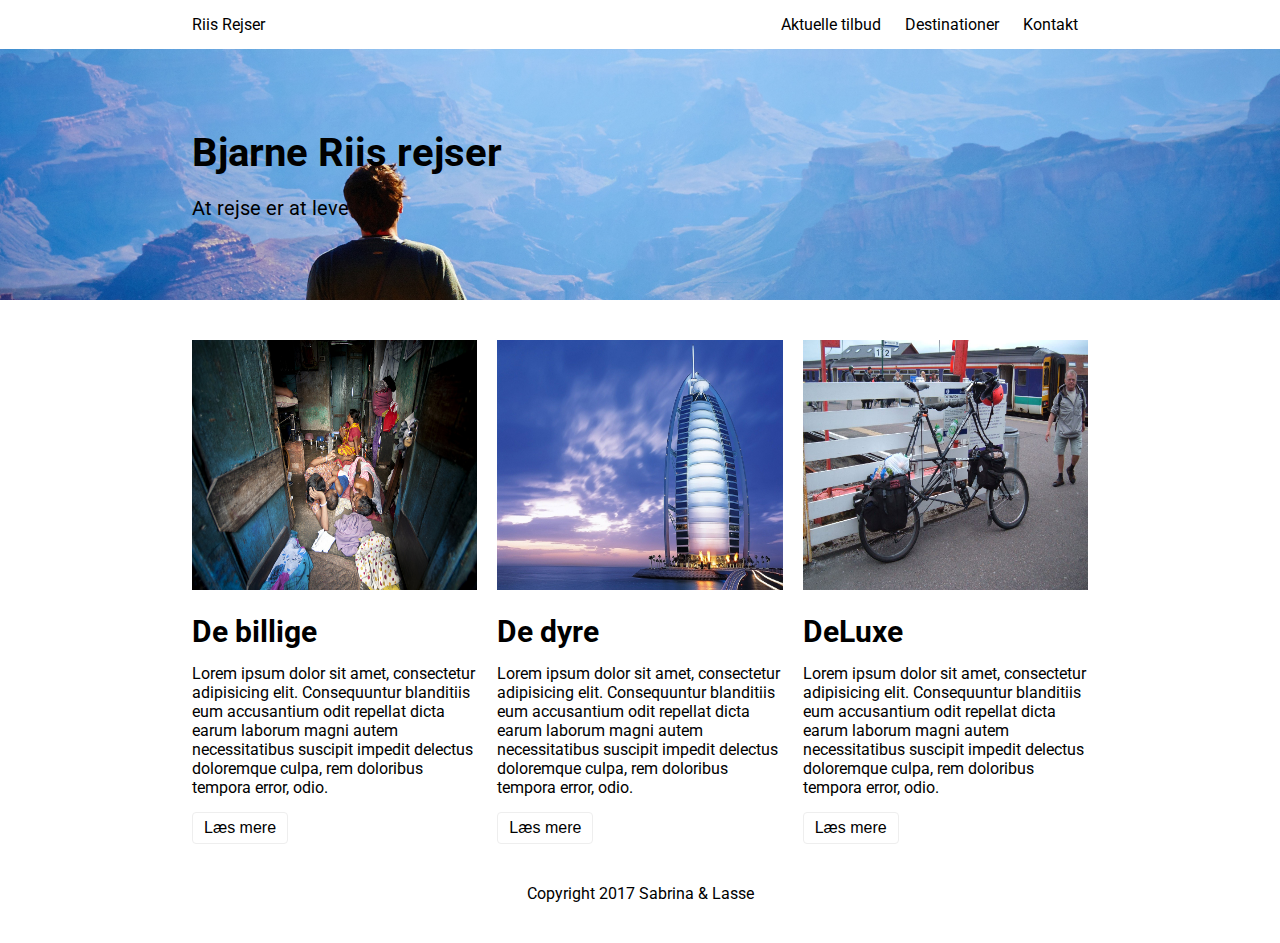
<file: index.html>
<!DOCTYPE html>
<html lang="en">
<head>
    <link rel="stylesheet" href="style.css">
    <meta charset="UTF-8">
    <title>MINI1</title>
</head>
<body>
    <header>
        <nav>
            <div>
                <a href="index.html">Riis Rejser</a>
            </div>
            <div>
                <a href="tilbud.html">Aktuelle tilbud</a>
                <a href="Destinationer.html">Destinationer</a>
                <a href="#">Kontakt</a> 
            </div>
        </nav>
        <div id="imageContainer">
            <div>
                <h1>Bjarne Riis rejser</h1>
                <p>At rejse er at leve</p>
            </div>
        </div>
    </header>
    <main>
        <article>
            <img src="img/billig.jpg" alt="asd">
            <h2>De billige</h2>
            <p>Lorem ipsum dolor sit amet, consectetur adipisicing elit. Consequuntur blanditiis eum accusantium odit repellat dicta earum laborum magni autem necessitatibus suscipit impedit delectus doloremque culpa, rem doloribus tempora error, odio.</p>
            <button>Læs mere</button>
        </article>
        <article>
            <img src="img/Dyre.jpg" alt="asd">
            <h2>De dyre</h2>
            <p>Lorem ipsum dolor sit amet, consectetur adipisicing elit. Consequuntur blanditiis eum accusantium odit repellat dicta earum laborum magni autem necessitatibus suscipit impedit delectus doloremque culpa, rem doloribus tempora error, odio.</p>
            <button>Læs mere</button>
        </article>
        <article>
            <img src="img/deluxe.jpg" alt="asd">
            <h2>DeLuxe</h2>
            <p>Lorem ipsum dolor sit amet, consectetur adipisicing elit. Consequuntur blanditiis eum accusantium odit repellat dicta earum laborum magni autem necessitatibus suscipit impedit delectus doloremque culpa, rem doloribus tempora error, odio.</p>
            <button>Læs mere</button>
        </article>
    </main>
    <footer>
        <P>Copyright 2017 Sabrina &amp; Lasse</P>
    </footer>
</body>
</html>
</file>
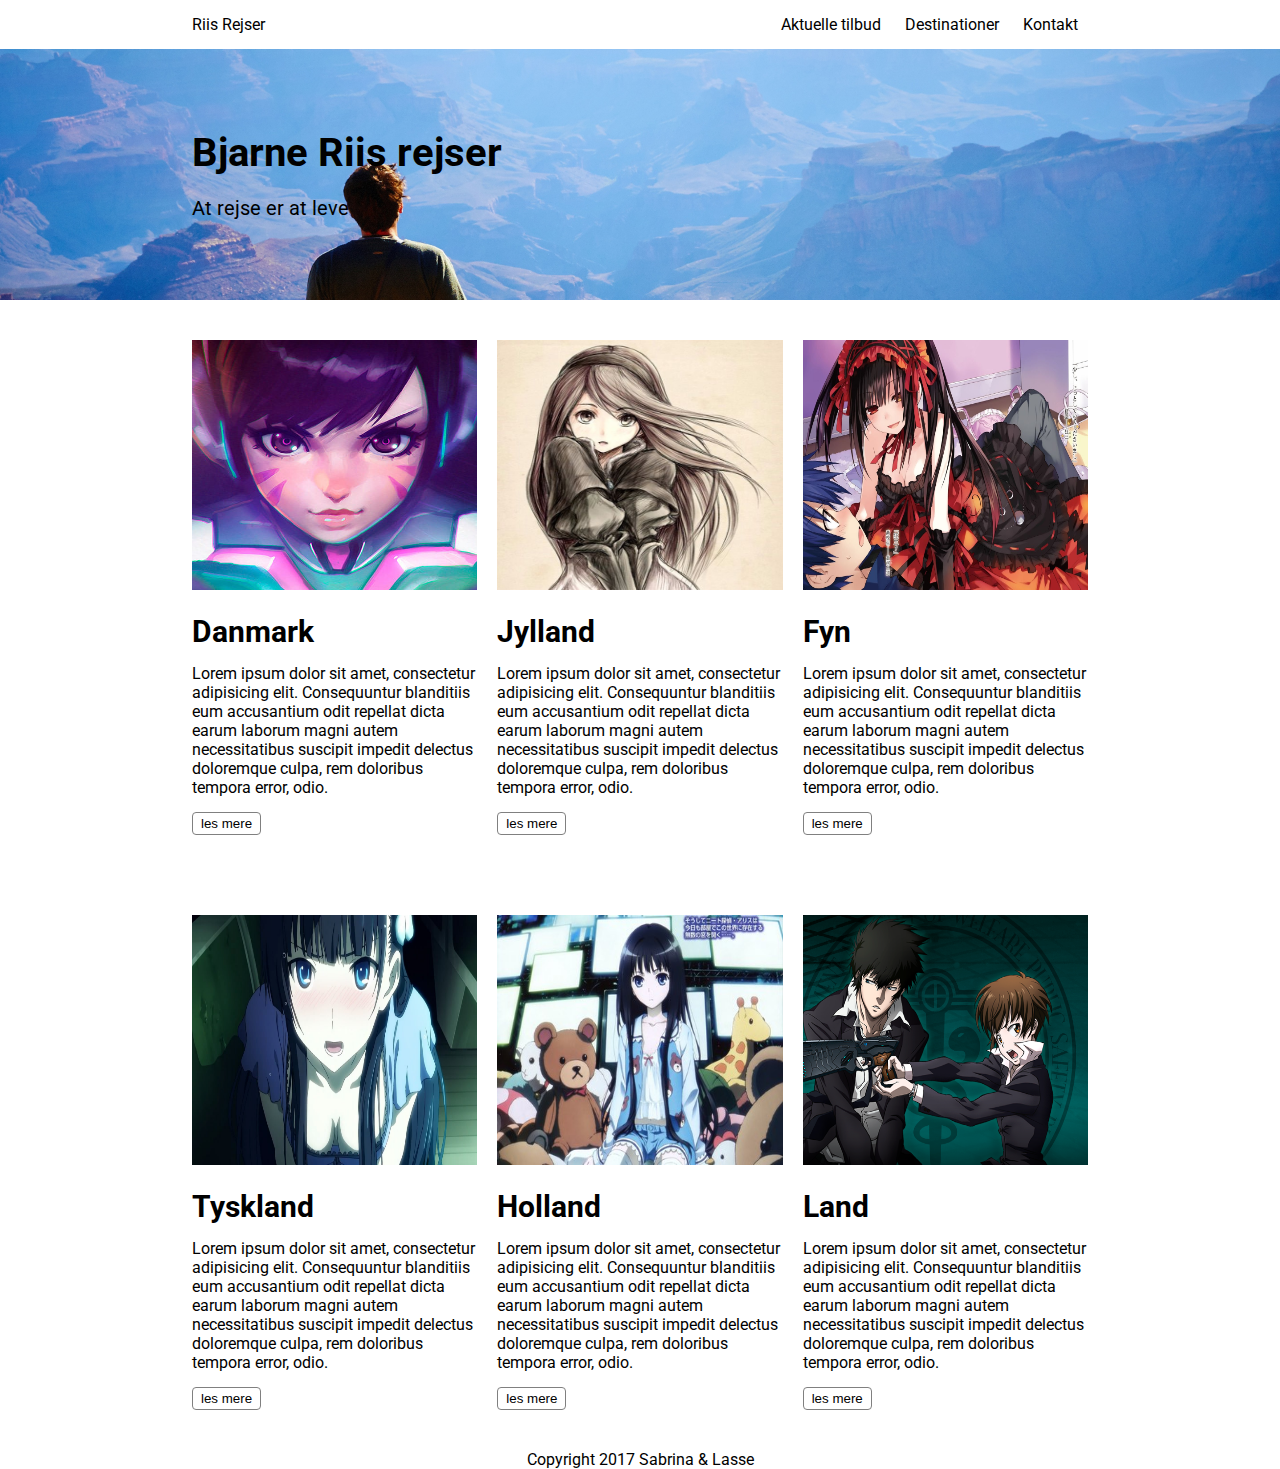
<file: Destinationer.html>
<!DOCTYPE html>
<html lang="en">
<head>
    <link rel="stylesheet" href="styleDistioner2.css">
    <meta charset="UTF-8">
    <title>MINI1</title>
</head>
<body>
    <header>
        <nav>
            <div>
                <a href="index.html">Riis Rejser</a>
            </div>
            <div>
                <a href="tilbud.html">Aktuelle tilbud</a>
                <a href="Destinationer.html">Destinationer</a>
                <a href="#">Kontakt</a> 
            </div>
        </nav>
        <div id="imageContainer">
            <div>
                <h1>Bjarne Riis rejser</h1>
                <p>At rejse er at leve</p>
            </div>
        </div>
    </header>
    <main>
       <div class="hej">
        <article>
            <img src="img/1.jpg" alt="asd">
            <h2>Danmark</h2>
            <p>Lorem ipsum dolor sit amet, consectetur adipisicing elit. Consequuntur blanditiis eum accusantium odit repellat dicta earum laborum magni autem necessitatibus suscipit impedit delectus doloremque culpa, rem doloribus tempora error, odio.</p>
            <button>les mere</button>
        </article>
        <article>
            <img src="img/2.jpg" alt="asd">
            <h2>Jylland</h2>
            <p>Lorem ipsum dolor sit amet, consectetur adipisicing elit. Consequuntur blanditiis eum accusantium odit repellat dicta earum laborum magni autem necessitatibus suscipit impedit delectus doloremque culpa, rem doloribus tempora error, odio.</p>
            <button>les mere</button>
        </article>
        <article>
            <img src="img/3.jpg" alt="asd">
            <h2>Fyn</h2>
            <p>Lorem ipsum dolor sit amet, consectetur adipisicing elit. Consequuntur blanditiis eum accusantium odit repellat dicta earum laborum magni autem necessitatibus suscipit impedit delectus doloremque culpa, rem doloribus tempora error, odio.</p>
            <button>les mere</button>
        </article>
        </div>
        <div class="hej">
        <article>
            <img src="img/4.jpg" alt="asd">
            <h2>Tyskland</h2>
            <p>Lorem ipsum dolor sit amet, consectetur adipisicing elit. Consequuntur blanditiis eum accusantium odit repellat dicta earum laborum magni autem necessitatibus suscipit impedit delectus doloremque culpa, rem doloribus tempora error, odio.</p>
            <button>les mere</button>
        </article>
        <article>
            <img src="img/5.jpg" alt="asd">
            <h2>Holland</h2>
            <p>Lorem ipsum dolor sit amet, consectetur adipisicing elit. Consequuntur blanditiis eum accusantium odit repellat dicta earum laborum magni autem necessitatibus suscipit impedit delectus doloremque culpa, rem doloribus tempora error, odio.</p>
            <button>les mere</button>
        </article>
        <article>
            <img src="img/6.png" alt="asd">
            <h2>Land</h2>
            <p>Lorem ipsum dolor sit amet, consectetur adipisicing elit. Consequuntur blanditiis eum accusantium odit repellat dicta earum laborum magni autem necessitatibus suscipit impedit delectus doloremque culpa, rem doloribus tempora error, odio.</p>
            <button>les mere</button>
        </article>
        </div>
    </main>
    <footer>
        <P>Copyright 2017 Sabrina &amp; Lasse</P>
    </footer>
</body>
</html>
</file>
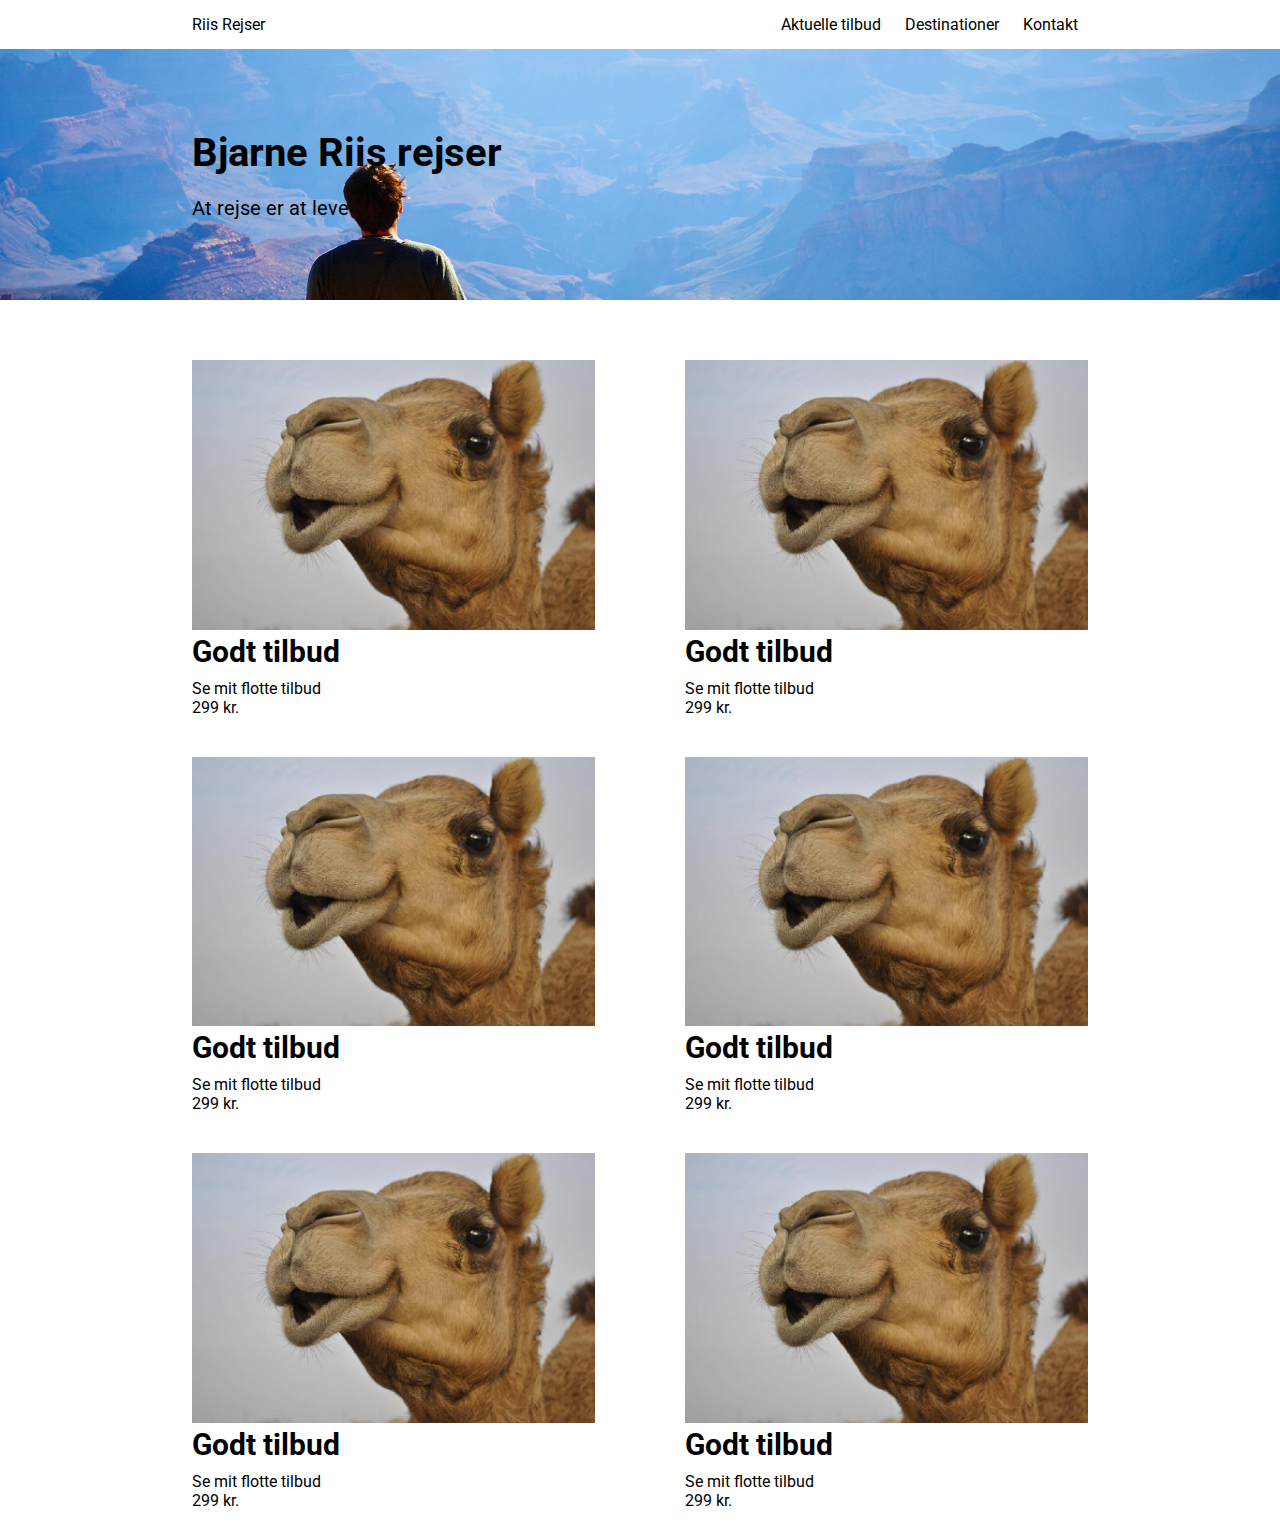
<file: tilbud.html>
<!DOCTYPE html>
<html lang="en">
<head>
    <link rel="stylesheet" href="tilbud.css">
    <meta charset="UTF-8">
    <title>Tilbud</title>
</head>
<body>
    <header>
        <nav>
            <div>
                <a href="index.html">Riis Rejser</a>
            </div>
            <div>
                <a href="tilbud.html">Aktuelle tilbud</a>
                <a href="Destinationer.html">Destinationer</a>
                <a href="#">Kontakt</a> 
            </div>
        </nav>
        <div id="imageContainer">
            <div>
                <h1>Bjarne Riis rejser</h1>
                <p>At rejse er at leve</p>
            </div>
        </div>
    </header>
    <main>
        <article>
            <img src="img/ATBCamel4.jpg" alt="camel">
            <h2>Godt tilbud</h2>
            <p>Se mit flotte tilbud</p>
            <p>299 kr.</p>
        </article>
        <article>
            <img src="img/ATBCamel4.jpg" alt="camel">
            <h2>Godt tilbud</h2>
            <p>Se mit flotte tilbud</p>
            <p>299 kr.</p>
        </article>
        <article>
            <img src="img/ATBCamel4.jpg" alt="camel">
            <h2>Godt tilbud</h2>
            <p>Se mit flotte tilbud</p>
            <p>299 kr.</p>
        </article>
        <article>
            <img src="img/ATBCamel4.jpg" alt="camel">
            <h2>Godt tilbud</h2>
            <p>Se mit flotte tilbud</p>
            <p>299 kr.</p>
        </article>
        <article>
            <img src="img/ATBCamel4.jpg" alt="camel">
            <h2>Godt tilbud</h2>
            <p>Se mit flotte tilbud</p>
            <p>299 kr.</p>
        </article>
        <article>
            <img src="img/ATBCamel4.jpg" alt="camel">
            <h2>Godt tilbud</h2>
            <p>Se mit flotte tilbud</p>
            <p>299 kr.</p>
        </article>
    </main>
    <footer>
    
    </footer>
</body>
</html>
</file>
<file: style.css>
@import url("https://fonts.googleapis.com/css?family=Roboto:400,400i,500,500i,700,700i,900,900i");
/* line 11, ../../Users/sabr1599/MINI1/style.scss */
a {
  color: black;
  text-decoration: none;
  font-family: "Roboto", sans-serif;
  transition: 0.5s; }
  /* line 15, ../../Users/sabr1599/MINI1/style.scss */
  a:hover {
    opacity: 0.5; }

/* line 20, ../../Users/sabr1599/MINI1/style.scss */
* {
  margin: 0px;
  padding: 0px; }

/* line 25, ../../Users/sabr1599/MINI1/style.scss */
header {
  width: 100%; }
  /* line 28, ../../Users/sabr1599/MINI1/style.scss */
  header nav {
    width: 70%;
    margin: 0 auto;
    padding: 15px 0px;
    overflow: hidden; }
    /* line 34, ../../Users/sabr1599/MINI1/style.scss */
    header nav div:nth-child(1) {
      float: left; }
    /* line 38, ../../Users/sabr1599/MINI1/style.scss */
    header nav div:nth-child(2) {
      float: right; }
      /* line 41, ../../Users/sabr1599/MINI1/style.scss */
      header nav div:nth-child(2) a {
        padding: 0px 10px; }
  /* line 47, ../../Users/sabr1599/MINI1/style.scss */
  header #imageContainer {
    background-image: url(img/jumbotronbackground.jpg);
    background-size: 100%;
    background-position: 0% 27%;
    background-repeat: no-repeat; }
    /* line 53, ../../Users/sabr1599/MINI1/style.scss */
    header #imageContainer div {
      width: 70%;
      margin: 0 auto;
      padding: 80px 0px; }
      /* line 58, ../../Users/sabr1599/MINI1/style.scss */
      header #imageContainer div h1 {
        font-family: "Roboto", sans-serif;
        font-size: 40px;
        margin-bottom: 20px; }
      /* line 64, ../../Users/sabr1599/MINI1/style.scss */
      header #imageContainer div p {
        font-family: "Roboto", sans-serif;
        font-size: 20px; }

/* line 72, ../../Users/sabr1599/MINI1/style.scss */
main {
  width: 70%;
  padding: 40px 0px;
  margin: 0 auto;
  display: flex; }
  /* line 78, ../../Users/sabr1599/MINI1/style.scss */
  main article {
    flex: 1; }
    /* line 81, ../../Users/sabr1599/MINI1/style.scss */
    main article img {
      height: 250px;
      width: 100%;
      margin-bottom: 20px; }
    /* line 87, ../../Users/sabr1599/MINI1/style.scss */
    main article h2 {
      font-family: "Roboto", sans-serif;
      font-size: 30px;
      margin-bottom: 15px; }
    /* line 93, ../../Users/sabr1599/MINI1/style.scss */
    main article p {
      font-family: "Roboto", sans-serif;
      margin-bottom: 15px; }
    /* line 98, ../../Users/sabr1599/MINI1/style.scss */
    main article button {
      background-color: white;
      padding: 6px 11px;
      border: 1px solid #eee;
      border-radius: 4px;
      font-size: 16px; }
  /* line 107, ../../Users/sabr1599/MINI1/style.scss */
  main article:nth-child(2) {
    padding: 0px 20px; }

/* line 112, ../../Users/sabr1599/MINI1/style.scss */
footer {
  font-family: "Roboto", sans-serif;
  text-align: center;
  margin-bottom: 40px; }

/*# sourceMappingURL=style.css.map */
</file>
<file: styleDistioner2.css>
@import url("https://fonts.googleapis.com/css?family=Roboto:400,400i,500,500i,700,700i,900,900i");
/* line 11, ../../Users/sabr1599/MINI1/styleDistioner2.scss */
a {
  color: black;
  text-decoration: none;
  font-family: "Roboto", sans-serif; }

/* line 15, ../../Users/sabr1599/MINI1/styleDistioner2.scss */
* {
  margin: 0px;
  padding: 0px; }

/* line 20, ../../Users/sabr1599/MINI1/styleDistioner2.scss */
header {
  width: 100%; }
  /* line 23, ../../Users/sabr1599/MINI1/styleDistioner2.scss */
  header nav {
    width: 70%;
    margin: 0 auto;
    padding: 15px 0px;
    overflow: hidden; }
    /* line 29, ../../Users/sabr1599/MINI1/styleDistioner2.scss */
    header nav div:nth-child(1) {
      float: left; }
    /* line 33, ../../Users/sabr1599/MINI1/styleDistioner2.scss */
    header nav div:nth-child(2) {
      float: right; }
      /* line 36, ../../Users/sabr1599/MINI1/styleDistioner2.scss */
      header nav div:nth-child(2) a {
        padding: 0px 10px; }
  /* line 42, ../../Users/sabr1599/MINI1/styleDistioner2.scss */
  header #imageContainer {
    background-image: url(img/jumbotronbackground.jpg);
    background-size: 100%;
    background-position: 0% 27%;
    background-repeat: no-repeat; }
    /* line 48, ../../Users/sabr1599/MINI1/styleDistioner2.scss */
    header #imageContainer div {
      width: 70%;
      margin: 0 auto;
      padding: 80px 0px; }
      /* line 53, ../../Users/sabr1599/MINI1/styleDistioner2.scss */
      header #imageContainer div h1 {
        font-family: "Roboto", sans-serif;
        font-size: 40px;
        margin-bottom: 20px; }
      /* line 59, ../../Users/sabr1599/MINI1/styleDistioner2.scss */
      header #imageContainer div p {
        font-family: "Roboto", sans-serif;
        font-size: 20px; }

/* line 67, ../../Users/sabr1599/MINI1/styleDistioner2.scss */
.hej {
  width: 70%;
  padding: 40px 0px;
  margin: 0 auto;
  display: flex; }
  /* line 73, ../../Users/sabr1599/MINI1/styleDistioner2.scss */
  .hej article {
    flex: 1; }
    /* line 76, ../../Users/sabr1599/MINI1/styleDistioner2.scss */
    .hej article img {
      height: 250px;
      width: 100%;
      margin-bottom: 20px; }
    /* line 82, ../../Users/sabr1599/MINI1/styleDistioner2.scss */
    .hej article h2 {
      font-family: "Roboto", sans-serif;
      font-size: 30px;
      margin-bottom: 15px; }
    /* line 88, ../../Users/sabr1599/MINI1/styleDistioner2.scss */
    .hej article p {
      font-family: "Roboto", sans-serif;
      margin-bottom: 15px; }
    /* line 93, ../../Users/sabr1599/MINI1/styleDistioner2.scss */
    .hej article button {
      background-color: white;
      padding: 3px 8px;
      border: 1px solid grey;
      border-radius: 4px; }
  /* line 101, ../../Users/sabr1599/MINI1/styleDistioner2.scss */
  .hej article:nth-child(2) {
    padding: 0px 20px; }

/* line 106, ../../Users/sabr1599/MINI1/styleDistioner2.scss */
footer {
  font-family: "Roboto", sans-serif;
  text-align: center; }

/*# sourceMappingURL=styleDistioner2.css.map */
</file>
<file: tilbud.css>
@import url("https://fonts.googleapis.com/css?family=Roboto:400,400i,500,500i,700,700i,900,900i");
/* line 11, ../../Users/sabr1599/MINI1/tilbud.scss */
a {
  color: black;
  text-decoration: none;
  font-family: "Roboto", sans-serif;
  transition: 0.5s; }
  /* line 15, ../../Users/sabr1599/MINI1/tilbud.scss */
  a:hover {
    opacity: 0.5; }

/* line 20, ../../Users/sabr1599/MINI1/tilbud.scss */
* {
  margin: 0px;
  padding: 0px; }

/* line 25, ../../Users/sabr1599/MINI1/tilbud.scss */
header {
  width: 100%;
  margin-bottom: 40px; }
  /* line 29, ../../Users/sabr1599/MINI1/tilbud.scss */
  header nav {
    width: 70%;
    margin: 0 auto;
    padding: 15px 0px;
    overflow: hidden; }
    /* line 35, ../../Users/sabr1599/MINI1/tilbud.scss */
    header nav div:nth-child(1) {
      float: left; }
    /* line 39, ../../Users/sabr1599/MINI1/tilbud.scss */
    header nav div:nth-child(2) {
      float: right; }
      /* line 42, ../../Users/sabr1599/MINI1/tilbud.scss */
      header nav div:nth-child(2) a {
        padding: 0px 10px; }
  /* line 48, ../../Users/sabr1599/MINI1/tilbud.scss */
  header #imageContainer {
    background-image: url(img/jumbotronbackground.jpg);
    background-size: 100%;
    background-position: 0% 27%;
    background-repeat: no-repeat; }
    /* line 54, ../../Users/sabr1599/MINI1/tilbud.scss */
    header #imageContainer div {
      width: 70%;
      margin: 0 auto;
      padding: 80px 0px; }
      /* line 59, ../../Users/sabr1599/MINI1/tilbud.scss */
      header #imageContainer div h1 {
        font-family: "Roboto", sans-serif;
        font-size: 40px;
        margin-bottom: 20px; }
      /* line 65, ../../Users/sabr1599/MINI1/tilbud.scss */
      header #imageContainer div p {
        font-family: "Roboto", sans-serif;
        font-size: 20px; }

/* line 73, ../../Users/sabr1599/MINI1/tilbud.scss */
main {
  width: 70%;
  display: flex;
  flex-wrap: wrap;
  margin: 0 auto;
  justify-content: space-between; }
  /* line 80, ../../Users/sabr1599/MINI1/tilbud.scss */
  main article {
    flex-basis: 45%;
    margin: 20px 0px; }
    /* line 84, ../../Users/sabr1599/MINI1/tilbud.scss */
    main article img {
      width: 100%; }
    /* line 88, ../../Users/sabr1599/MINI1/tilbud.scss */
    main article h2 {
      font-size: 30px;
      font-family: "Roboto", sans-serif;
      margin-bottom: 10px; }
    /* line 94, ../../Users/sabr1599/MINI1/tilbud.scss */
    main article p {
      font-size: 16px;
      font-family: "Roboto", sans-serif; }

/*# sourceMappingURL=tilbud.css.map */
</file>
